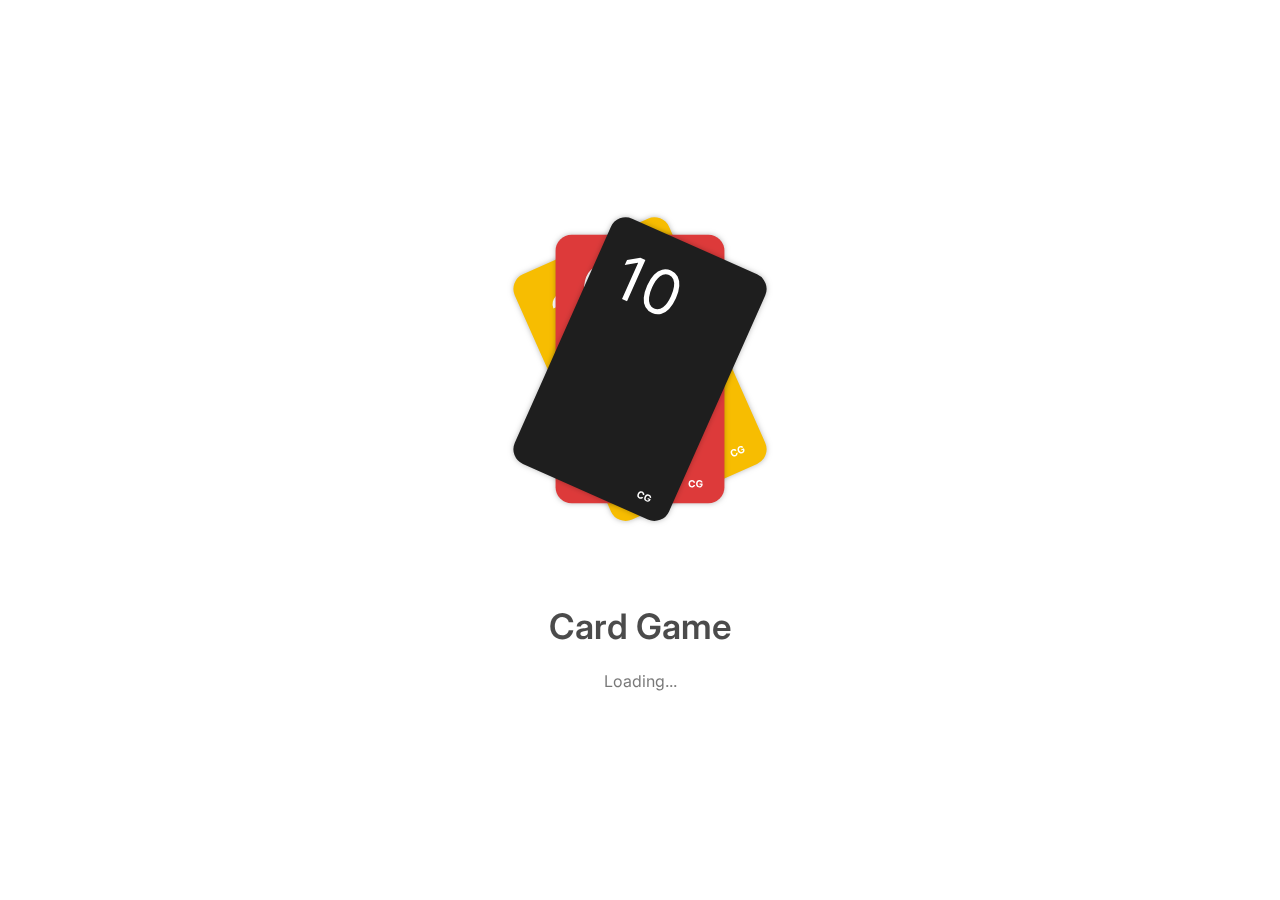
<file: htmlbackup.html>
<!DOCTYPE html>
<html lang="en">
	<head>
		<meta charset="UTF-8">
		<meta http-equiv="X-UA-Compatible" content="IE=edge">
		<meta name="viewport" content="width=device-width, initial-scale=1.0">
		<title>Card Game</title>
		<link rel="stylesheet" href="./style.css" />
		<link rel="stylesheet" href="https://fonts.googleapis.com/icon?family=Material+Icons" />
		<link rel="apple-touch-icon" sizes="180x180" href="/apple-touch-icon.png">
		<link rel="icon" type="image/png" sizes="32x32" href="/favicon-32x32.png">
		<link rel="icon" type="image/png" sizes="16x16" href="/favicon-16x16.png">
		<link rel="manifest" href="/site.webmanifest">
		<link rel="mask-icon" href="/safari-pinned-tab.svg" color="#000000">
		<meta name="msapplication-TileColor" content="#000000">
		<meta name="theme-color" content="#ffffff">
		<script src="./game.js" defer></script>
	</head>
	<body>
		<header>
			<span class="headerTitle">Card Game</span>
			<span class="headerContentRight">
				<a class="headerButton">Bet Life Savings</a>
				<a class="headerButton">Rules</a>
			</span>
		</header>
		<div class="loadingCover" id="loadingCoverHolder">
			<div>
				<img src="./src/assets/SVG/CardIcon.svg" alt="Card Game Icon" class="spinningCardGameIcon" />
				<span class="loadingCoverTitle">Card Game</span>
				<span class="loadingCoverLoadingText">Loading...</span>
			</div>
		</div>
		<div class="popupScreen" id="signInScreen">
			<div class="popupScreenHeader">
				<a class="popupScreenBackButton" onclick="toggleSignIn();">
					<span class="material-icons popupScreenBack">arrow_back</span>
				</a>
				<span class="popupScreenTitle">Sign In</span>
			</div>
			<div class="popupScreenInner">
				<div class="signInWindowHolder">
					<span class="playerFlair p2">Player 2</span>
					<div class="textInputForm">
						<span class="textInputFormTitle">Email</span>
						<input type="text" class="textInput" id="emailInput" />
					</div>
					<div class="textInputForm">
						<span class="textInputFormTitle">Password</span>
						<input type="password" class="textInput" id="passwordInput" />
					</div>
					<div class="textInputForm">
						<span class="textInputFormTitle">Display Name</span>
						<input type="text" class="textInput" id="displayNameInput" />
					</div>
					<div class="signInScreenErrorHolder" style="display: none;">
						<span class="signInScreenError">Incorrect password, please try again</span>
					</div>
					<a class="iconButton" onclick="addPlayer();">
						<span class="iconButtonText">Sign In</span>
						<span class="material-icons iconButtonIcon">login</span>
					</a>
				</div>
			</div>
		</div>
		<main>
			<span class="resultPill good-primary">Winning</span>
			<span class="resultPill good-secondary">3/5 Won</span>
			<br>
			<br>
			<span class="resultPill bad-primary">Losing</span>
			<span class="resultPill bad-secondary">2/5 Won</span>
			<br>
			<br>
			<span class="currentPlayerOuter">
				<span class="currentPlayerInner p1">
					<span class="currentPlayerDisplayName">Player 1</span>
					<span class="currentPlayerRecogName"></span>
				</span>
				<a class="currentPlayerLogoutButton">
					<span class="material-icons currentPlayerLogoutIcon p1">logout</span>
					<span class="tooltipContainer">
						<span class="tooltip">Logout</span>
					</span>
				</a>
			</span>
			<span class="currentPlayerOuter">
				<span class="currentPlayerInner p2">
					<span class="currentPlayerDisplayName">Player 2</span>
					<span class="currentPlayerRecogName"></span>
				</span>
				<a class="currentPlayerLogoutButton">
					<span class="material-icons currentPlayerLogoutIcon p2">logout</span>
					<span class="tooltipContainer">
						<span class="tooltip">Logout</span>
					</span>
				</a>
			</span>
			<br>
			<span class="currentCardNumber black">
				<span class="tooltip">Last Card</span>
				<span>10</span>
			</span>
			<span class="currentCardNumber red">
				<span class="tooltip">Last Card</span>
				<span>6</span>
			</span>
			<span class="currentCardNumber yellow">
				<span class="tooltip">Last Card</span>
				<span>3</span>
			</span>
			<span class="currentCardNumber waiting">
				<span class="tooltip">Last Card</span>
				<span>?</span>
			</span>
			<br>
			<br>
			<a onclick="toggleSignIn();">Show Sign-In</a>
		</main>
	</body>
</html>
</file>
<file: style.css>
@import url('https://fonts.googleapis.com/css2?family=Inter:wght@400;500;600;700&display=swap');

body {
	margin: 0;
	overflow: hidden;
}

* {
	font-family: 'Inter', sans-serif;
}

header {
	padding: 2rem 3rem;
	border-bottom: 0.75pt #cccccc solid;
	display: flex;
	justify-content: space-between;
	align-items: center;
}

a {
	text-decoration: none;
}

.headerTitle {
	font-weight: 600;
	font-size: 1.5rem;
	color: #202020;
}

.headerButton {
	display: inline-block;
	font-weight: 600;
	color: #f2f2f2;
	background-color: #b3b3b3;
	-webkit-box-shadow: 0px 0px 5px 0px rgba(0, 0, 0, 0.25);
	-moz-box-shadow: 0px 0px 5px 0px rgba(0, 0, 0, 0.25);
	box-shadow: 0px 0px 5px 0px rgba(0, 0, 0, 0.25);
	padding: 0.5rem 1rem;
	margin-left: 0.8rem;
	border-radius: 0.4rem;
	cursor: pointer;
	transition: 0.1s ease-in-out;
}

.headerButton:hover {
	filter: opacity(0.8);
	transform: scale(0.95);
}

.resultPill {
	-webkit-box-shadow: 0px 0px 5px 0px rgba(0, 0, 0, 0.5);
	-moz-box-shadow: 0px 0px 5px 0px rgba(0, 0, 0, 0.5);
	box-shadow: 0px 0px 5px 0px rgba(0, 0, 0, 0.5);
	color: #f2f2f2;
	padding: 0.8rem 1.5rem;
	border-radius: 2rem;
	display: inline-block;
	font-weight: 600;
	transition: 0.1s ease-in-out;
	margin-right: 1rem;
}

.resultPill:hover {
	transform: scale(1.05);
}

.good.primary {
	background-color: #24AA54;
}

.good.secondary {
	background-color: #298447;
}

.neutral.primary {
	background-color: #a5a5a5;
}

.neutral.secondary {
	background-color: #9e9e9e;
}

.bad.primary {
	background-color: #D12626;
}

.bad.secondary {
	background-color: #991313;
}

.topContentHolder {
	display: flex;
	justify-content: space-between;
	width: 100%;
	margin-bottom: 1.5rem;
}

.currentPlayerOuter {
	display: block;
	background-color: #ffffff;
	-webkit-box-shadow: 0px 0px 5px 0px rgba(0, 0, 0, 0.12);
	-moz-box-shadow: 0px 0px 5px 0px rgba(0, 0, 0, 0.12);
	box-shadow: 0px 0px 5px 0px rgba(0, 0, 0, 0.12);
	width: 16rem;
	height: 6.5rem;
	border-radius: 1.2rem;
	display: flex;
	justify-content: space-between;
}

.currentPlayerInner {
	display: block;
	-webkit-box-shadow: 0px 0px 5px 0px rgba(0, 0, 0, 0.12);
	-moz-box-shadow: 0px 0px 5px 0px rgba(0, 0, 0, 0.12);
	box-shadow: 0px 0px 5px 0px rgba(0, 0, 0, 0.12);
	width: 9rem;
	height: 3.5rem;
	border-radius: 1.2rem;
	padding: 1.5rem;
	transition: 0.1s ease-in-out;
}

.currentPlayerInner:hover {
	width: 12rem;
}

.currentPlayerInner.p1 {
	background-color: #536EC1;
	text-align: left;
}

.currentPlayerInner.p2 {
	background-color: #24AA54;
	text-align: right;
}

.currentPlayerDisplayName {
	color: #F2F2F2;
	font-weight: 600;
	display: block;
	font-size: 1.4rem;
	margin-bottom: 0.75rem;
}

.currentPlayerRecogName {
	color: #F2F2F2;
	font-weight: 400;
	display: block;
	filter: opacity(0.8);
	font-size: 0.9rem;
}

.currentPlayerLogoutButton {
	width: 4rem;
	display: flex;
	align-self: center;
	align-content: center;
	justify-content: center;
	cursor: pointer;
	transition: 0.1s ease-in-out;
}

.currentPlayerLogoutButton:hover {
	width: 5rem;
}

.currentPlayerLogoutButton:hover .tooltip {
	display: block;
	left: 2rem;
}

.material-icons.currentPlayerLogoutIcon.p1 {
	color: #536EC1;
}

.material-icons.currentPlayerLogoutIcon.p2 {
	color: #24AA54;
}

.currentCardNumber {
	display: inline-flex;
	padding: 1.5rem;
	-webkit-box-shadow: 0px 0px 5px 0px rgba(0, 0, 0, 0.12);
	-moz-box-shadow: 0px 0px 5px 0px rgba(0, 0, 0, 0.12);
	box-shadow: 0px 0px 5px 0px rgba(0, 0, 0, 0.12);
	height: 3.5rem;
	border-radius: 1.2rem;
	font-size: 3rem;
	font-weight: 400;
	align-items: center;
	width: 3.5rem;
	justify-content: center;
	transition: 0.1s ease-in-out;
}

.currentCardNumber.p1 {
	margin-left: 3rem;
}

.currentCardNumber.p2 {
	margin-right: 3rem;
}

.currentCardNumber:hover {
	transform: scale(1.05);
}

.currentCardNumber.scaleup {
	transform: scale(1.2);
}

main {
	padding: 3rem;
	display: flex;
	justify-content: space-between;
}

.currentCardNumber.black {
	color: #FFFFFF;
	background-color: #1E1E1E;
}

.currentCardNumber.red {
	color: #FFFFFF;
	background-color: #DD3A3A;
}

.currentCardNumber.yellow {
	color: #FFFFFF;
	background-color: #F7BD01;
}

.currentCardNumber.waiting {
	color: rgba(26, 26, 26, 0.6);
	background-color: #FFFFFF;
}

.tooltipContainer {
	position: relative;
	display: inline-flex;
	justify-content: center;
	align-items: center;
}

.tooltip {
	padding: 0.5rem 0.8rem;
	border-radius: 0.7rem;
	background-color: rgba(26, 26, 26, 0.8);
	color: #F2F2F2;
	font-size: 1rem;
	font-weight: 600;
	display: none;
	z-index: 3;
	position: absolute;
}

.currentCardNumber:hover .tooltip {
	display: block;
	top: 7.5rem;
}

.spinningCardGameIcon {
	width: 20rem;
	height: 20rem;
	animation: spinningIcon 2s ease-in-out infinite;
}

@keyframes spinningIcon {
	0% {
		transform: rotate(0deg);
	}

	100% {
		transform: rotate(360deg);
	}
}

.loadingCover {
	display: flex;
	position: absolute;
	top: 0;
	bottom: 0;
	left: 0;
	right: 0;
	z-index: 5;
	width: 100%;
	height: 100%;
	-webkit-box-shadow: 0px 0px 5px 0px rgba(0, 0, 0, 0.12);
	-moz-box-shadow: 0px 0px 5px 0px rgba(0, 0, 0, 0.12);
	box-shadow: 0px 0px 5px 0px rgba(0, 0, 0, 0.12);
	align-items: center;
	justify-content: center;
	background-color: #FFFFFF;
}

.loadingCover.hidden {
	animation: hideLoading 0.8s ease-in-out forwards;
}

@keyframes hideLoading {
	0% {
		top: 0rem;
		display: flex;
	}

	100% {
		top: -100%;
		display: none;
	}
}

.loadingCoverTitle {
	color: #1E1E1E;
	font-weight: 600;
	display: block;
	font-size: 2.2rem;
	text-align: center;
	filter: opacity(0.8);
	margin-top: 4.5rem;
}

.loadingCoverLoadingText {
	color: #1E1E1E;
	font-weight: 400;
	display: block;
	font-size: 1rem;
	text-align: center;
	filter: opacity(0.6);
	margin-top: 1.5rem;
}

.popupScreen {
	display: none;
	position: absolute;
	top: 0;
	bottom: 0;
	left: 100%;
	right: 0;
	z-index: 5;
	width: 100%;
	height: 100%;
	-webkit-box-shadow: 0px 0px 5px 0px rgba(0, 0, 0, 0.12);
	-moz-box-shadow: 0px 0px 5px 0px rgba(0, 0, 0, 0.12);
	box-shadow: 0px 0px 5px 0px rgba(0, 0, 0, 0.12);
	align-items: center;
	justify-content: center;
	background-color: #FFFFFF;
	padding: 3rem;
}

.popupScreen.shown {
	display: block;
	animation: showSignIn 0.8s ease-in-out forwards;
}

@keyframes showSignIn {
	0% {
		left: 100%;
	}

	100% {
		left: 0;
	}
}

.popupScreen.hidden {
	display: block;
	animation: hideSignIn 0.8s ease-in-out forwards;
}

@keyframes hideSignIn {
	0% {
		left: 0;
		display: block;
	}

	100% {
		left: 100%;
		display: none;
	}
}

.popupScreenBackButton {
	text-decoration: none;
	cursor: pointer;
	transition: 0.1s ease-in-out;
}

.popupScreenBackButton:hover {
	filter: opacity(0.8);
}

.popupScreenBackButton:hover .tooltip {
	display: block;
	left: 2rem;
}

.material-icons.popupScreenBack {
	color: rgba(30, 30, 30, 0.6);
	font-size: 2rem;
	line-height: 2rem;
	vertical-align: middle;
	transition: 0.1s ease-in-out;
}

.material-icons.popupScreenBack:hover {
	transform: scale(1.1);
}

.popupScreenHeader {
	line-height: 2rem;
	vertical-align: middle;
}

.popupScreenTitle {
	font-size: 1.3rem;
	line-height: 2rem;
	vertical-align: middle;
	margin-left: 1.5rem;
	font-weight: 500;
	color: rgba(30, 30, 30, 1);
}

.popupScreenInner {
	margin-top: 3rem;
}

.signInWindowHolder {
	display: inline-block;
	padding: 2rem;
	-webkit-box-shadow: 0px 0px 5px 0px rgba(0, 0, 0, 0.25);
	-moz-box-shadow: 0px 0px 5px 0px rgba(0, 0, 0, 0.25);
	box-shadow: 0px 0px 5px 0px rgba(0, 0, 0, 0.25);
	background-color: #FFFFFF;
	border-radius: 1rem;
}

.playerFlair {
	display: inline-block;
	padding: 0.4rem 0.7rem;
	font-size: 1.2rem;
	font-weight: 600;
	color: #F2F2F2;
	border-radius: 0.3rem;
	margin-bottom: 0.5rem;
}

.playerFlair.p1 {
	background-color: #536EC1;
}

.playerFlair.p2 {
	background-color: #24AA54;
}

.textInputForm {
	margin-top: 1.5rem;
}

.textInputFormTitle {
	display: block;
	font-weight: 600;
	font-size: 0.9rem;
	color: rgba(0, 0, 0, 0.8);
}

.textInput {
	margin-top: 1rem;
	padding: 1rem 1.5rem;
	border: none;
	border-radius: 0.4rem;
	-webkit-box-shadow: 0px 0px 2px 0px rgba(0, 0, 0, 0.12);
	-moz-box-shadow: 0px 0px 2px 0px rgba(0, 0, 0, 0.12);
	box-shadow: 0px 0px 2px 0px rgba(0, 0, 0, 0.12);
	color: rgb(53, 53, 53);
	width: 20rem;
	transition: 0.1s ease-in-out;
}

.textInput:focus {
	outline: none;
	-webkit-box-shadow: 0px 0px 5px 0px rgba(0, 0, 0, 0.12);
	-moz-box-shadow: 0px 0px 5px 0px rgba(0, 0, 0, 0.12);
	box-shadow: 0px 0px 5px 0px rgba(0, 0, 0, 0.12);
}

.textInput:hover {
	transform: scale(1.05);
}

.signInScreenErrorHolder {
	display: block;
	margin-top: 1.5rem;
}

.signInScreenError {
	display: inline-block;
	font-weight: 500;
	color: #FFFFFF;
	background-color: #DD3A3A;
	padding: 0.5rem 0.7rem;
	border-radius: 0.4rem;
	font-size: 0.8rem;
}

.iconButton {
	display: inline-block;
	float: right;
	padding: 0.5rem 0.7rem;
	background-color: #B3B3B3;
	color: #F2F2F2;
	line-height: 1.2rem;
	vertical-align: middle;
	border-radius: 0.4rem;
	cursor: pointer;
	transition: 0.1s ease-in-out;
}

.iconButton:hover {
	transform: scale(1.05);
}

.iconButtonText {
	font-weight: 500;
	font-size: 1rem;
	line-height: 1.2rem;
	vertical-align: middle;
}

.material-icons.iconButtonIcon {
	font-size: 1.2rem;
	line-height: 1.2rem;
	vertical-align: middle;
}

.subcontentHolder {
	background-color: #FFFFFF;
	margin-top: 1.5rem;
	display: block;
	-webkit-box-shadow: 0px 0px 2px 0px rgba(0, 0, 0, 0.12);
	-moz-box-shadow: 0px 0px 2px 0px rgba(0, 0, 0, 0.12);
	box-shadow: 0px 0px 2px 0px rgba(0, 0, 0, 0.12);
	padding: 1.5rem;
	border-radius: 1rem;
}

.subcontentHolder.hidden, #belowCards.hidden, #player1LastCard.hidden, #player2LastCard.hidden, #gameCards.hidden, #incorrectCombination.hidden {
	display: none;
}

.subcontentHolderTitle {
	display: block;
	font-weight: 650;
	margin-bottom: 2rem;
	color: rgba(0, 0, 0, 0.6);
	font-size: 1.35rem;
}

.gameCard {
	position: absolute;
	width: 25rem;
	height: 38rem;
	z-index: 2;
	transform-style: preserve-3d;
	perspective: 1000px;
}

.gameCard:hover {
	animation: rock 1.6s;
}

.gameCard:focus .gameCardInner {
	transform: rotateY(180deg);
}

@keyframes rock {
	0% {
		transform: rotateZ(0deg);
	}

	25% {
		transform: rotateZ(4deg);
	}

	75% {
		transform: rotateZ(-4deg);
	}

	100% {
		transform: rotateZ(0deg);
	}
}

.gameCard.back {
	z-index: 0;
	position: absolute;
	transform: rotate(3deg);
}

.gameCard.middle {
	z-index: 1;
	position: absolute;
	transform: rotate(-3deg);
}

.gameCardInner {
	position: relative;
	width: 100%;
	height: 100%;
	transition: transform 0.8s;
	transform-style: preserve-3d;
	-webkit-box-shadow: 0px 0px 5px 0px rgba(0, 0, 0, 0.25);
	-moz-box-shadow: 0px 0px 5px 0px rgba(0, 0, 0, 0.25);
	box-shadow: 0px 0px 5px 0px rgba(0, 0, 0, 0.25);
	border-radius: 1rem;
	background-color: #FFFFFF;
}

.cardBack {
	transform: rotateY(180deg);
	padding: 3rem;
	width: calc(100% - 6rem);
	height: calc(100% - 6rem);
	border-radius: 1rem;
	position: relative;
}

.cardBack.black {
	color: #FFFFFF;
	background-color: #1E1E1E;
}

.cardBack.red {
	color: #FFFFFF;
	background-color: #DD3A3A;
}

.cardBack.yellow {
	color: #FFFFFF;
	background-color: #F7BD01;
}

.cardNumber {
	font-weight: 400;
	font-size: 8rem;
	display: block;
	text-align: left;
}

.cardGameTextBack {
	display: block;
	font-size: 1.3rem;
	font-weight: 700;
	position: absolute;
	bottom: 3rem;
	right: 3rem;
}

.cardFront {
	width: 100%;
	height: 100%;
	display: flex;
	justify-content: center;
	align-items: center;
}

.cardBack, .cardFront {
	position: absolute;
	-webkit-backface-visibility: hidden;
	-moz-backface-visibility: hidden;
	backface-visibility: hidden;
}

.cardBackText {
	font-size: 3rem;
	font-weight: 600;
	color: #333333;
	display: block;
	text-align: center;
}

.cardBackSubtext {
	font-size: 1.3rem;
	font-weight: 600;
	color: rgba(51, 51, 51, 0.6);
	display: block;
	margin-top: 1.5rem;
	text-align: center;
}

.gameCards {
	height: 41rem;
	display: flex;
	justify-content: center;
}

.cardsRemainingCounter {
	display: inline-block;
	background-color: #778EBF;
	color: #F2F2F2;
	border-radius: 1.5rem;
	padding: 0.5rem 1rem;
	font-weight: 600;
	-webkit-box-shadow: 0px 0px 2px 0px rgba(0, 0, 0, 0.12);
	-moz-box-shadow: 0px 0px 2px 0px rgba(0, 0, 0, 0.12);
	box-shadow: 0px 0px 2px 0px rgba(0, 0, 0, 0.12);
	transition: 0.1s ease-in-out;
	font-size: 0.9rem;
}

.cardsRemainingCounter:hover {
	transform: scale(1.05);
}

.currentTurnTitle {
	display: block;
	font-size: 0.8rem;
	color: rgba(0, 0, 0, 0.6);
	font-weight: 500;
	margin-top: 2rem;
	margin-bottom: 1rem;
}

.middle {
	text-align: center;
}

.currentTurn {
	display: inline-block;
	color: #F2F2F2;
	background-color: #1E1E1E;
	border-radius: 1.5rem;
	padding: 0.5rem 1.2rem;
	font-weight: 600;
	-webkit-box-shadow: 0px 0px 2px 0px rgba(0, 0, 0, 0.12);
	-moz-box-shadow: 0px 0px 2px 0px rgba(0, 0, 0, 0.12);
	box-shadow: 0px 0px 2px 0px rgba(0, 0, 0, 0.12);
	transition: 0.1s ease-in-out;
	font-size: 1rem;
}

.currentTurn:hover {
	transform: scale(1.05);
}

.currentTurn.p1 {
	background-color: #536EC1;
}

.currentTurn.p2 {
	background-color: #24AA54;
}

th, td {
	padding: 1.5rem;
	border: 1px solid #d3d3d3;
	text-align: left;
}

table {
	border-spacing: 0;
}

.signInButtonHolder {
	display: flex;
    align-items: center;
    justify-content: space-between;
    margin-top: 1.5rem;
}

#incorrectCombination {
	font-size: 0.9rem;
    color: #e86d64;
    font-weight: 520;
}
</file>
